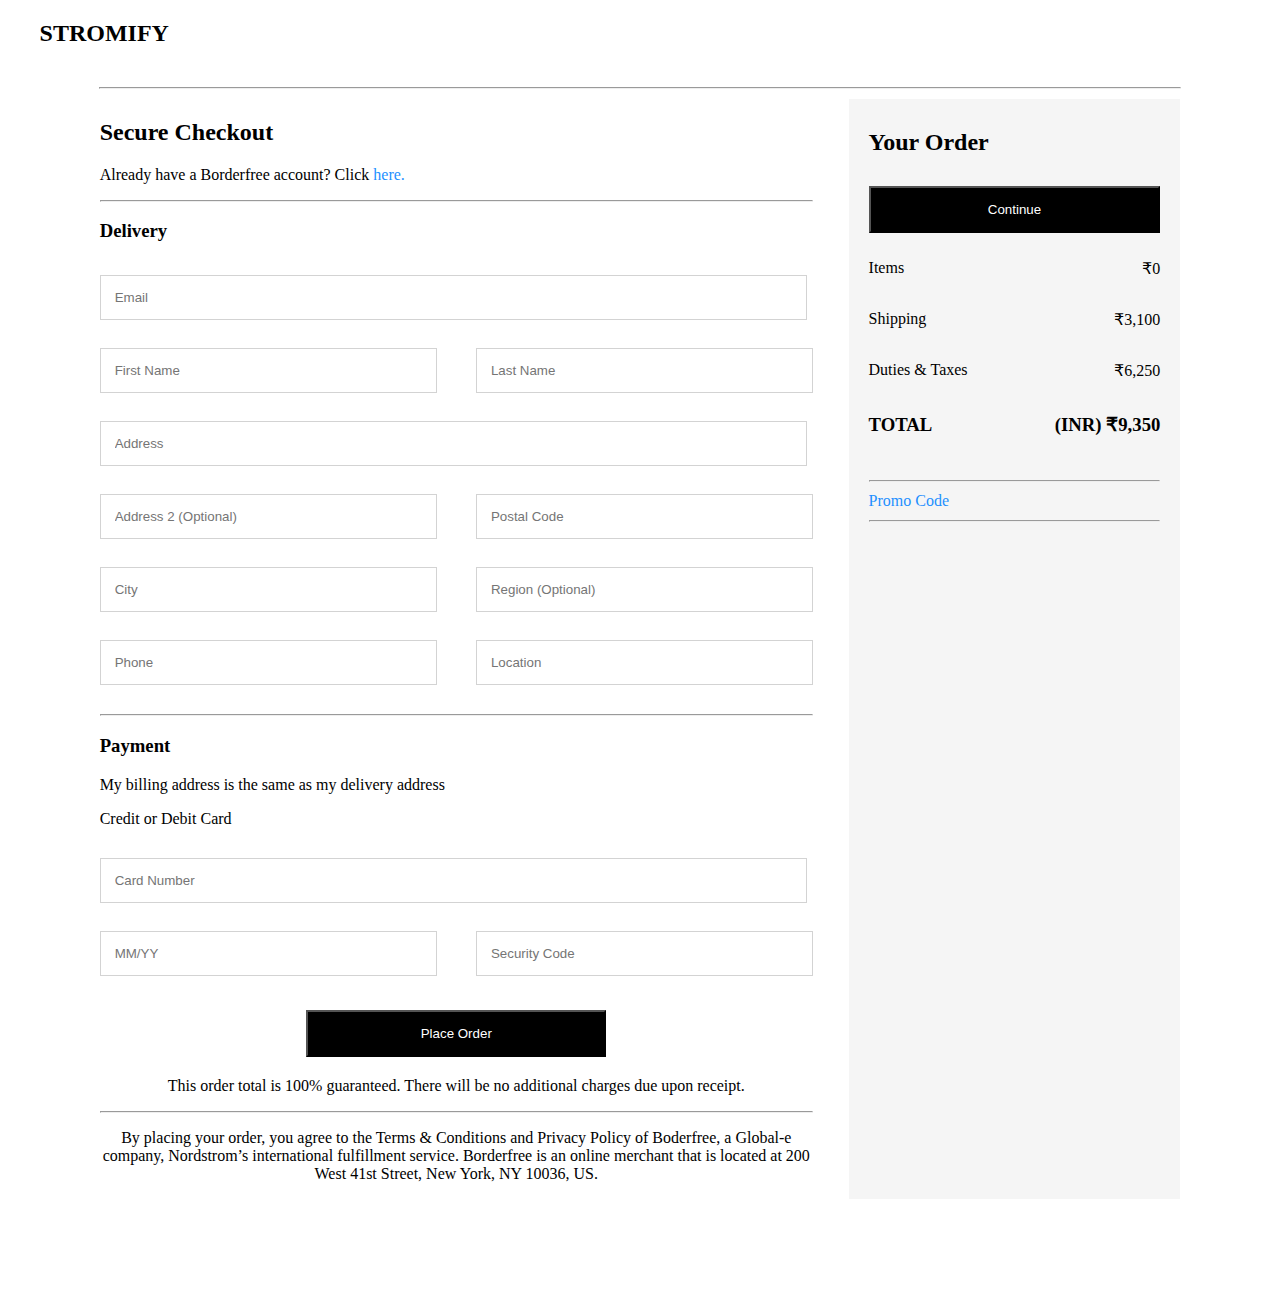
<file: checkout.html>
<!DOCTYPE html>
<html lang="en">
<head>
    <meta charset="UTF-8">
    <meta http-equiv="X-UA-Compatible" content="IE=edge">
    <meta name="viewport" content="width=device-width, initial-scale=1.0">
    <title>Stromify Online & In Store: Shoes, Jewelry, Clothing, Makeup, Dresses</title>
    <style>
        #container {
            width: 95%;
            margin: auto;
        }
        #checkout-container {
            width: 90%;
            margin: auto;
            margin-bottom: 100px;
            display: flex;
            justify-content: space-between;
        }
        #checkout-container-left {
            width: 66%;
        }
        #checkout-container-right {
            width: 27%;
            background-color: whitesmoke;
            padding: 10px 20px;
        }
        #checkout-container-right > button {
            width: 100%;
            color: white;
            padding: 14px;
            margin-top: 10px;
            margin-bottom: 10px;
            background-color: black;
        }
        #totalPrice > div {
            display: flex;
            justify-content: space-between;
        }
        #promoCode {
            color: dodgerblue;
            margin: 10px 0px;
        }
        .hrTop {
            margin-top: 25px;
        }
        #hr-top {
            width: 90%;
            margin: auto;
            margin-top: 40px;
            margin-bottom: 10px;
        }
        .product {
            display: flex;
            justify-content: space-between;
            margin-top: 20px;
            margin-bottom: 30px;
            line-height: 0.4;
        }
        .product > img {
            width: 30%;
            object-fit: contain;
        }
        .product > div {
            width: 60%;
        }
        .product-name {
            margin-bottom: 20px;
            line-height: 1.2;
        }
        .blue {
            color: dodgerblue;
        }
        #checkout-container-left > hr {
            margin: 15px 0px;
        }
        #checkout-container-left > h2 + P {
            margin-top: 15px;
        }
        #checkout-container-left > div {
            display: flex;
            justify-content: space-between;
        }
        #checkout-container-left > div > input {
            width: 45%;
        }
        #checkout-container-left input {
            border: 1px solid lightgrey;
            padding: 14px 0px 14px 14px;
            width: 97%;
            margin: 14px 0px;
        }
        #checkout-container-left > #hr1 {
            margin: 10px 0px;
        }
        #place-order {
            display: block;
            margin: 20px auto;
            color: white;
            background-color: black;
            padding: 14px 0px;
            width: 300px;
            cursor: pointer;
        }
        .p-center {
            text-align: center;
        }
    </style>
</head>
<body>
    <div id="container">
        <h2>STROMIFY</h2>

        <hr id="hr-top">
        <div id="checkout-container">
            <div id="checkout-container-left">
                <h2>Secure Checkout</h2>
                <p>Already have a Borderfree account? Click <span class="blue"> here.</span></p>
                <hr id="hr1">

                <h3>Delivery</h3>
                <input type="emain" id="email" placeholder="Email">
                <div>
                    <input type="text" id="fname" placeholder="First Name">
                    <input type="text" id="lname" placeholder="Last Name">
                </div>
                <input type="text" id="address" placeholder="Address">
                <div>
                    <input type="text" id="address2" placeholder="Address 2 (Optional)">
                    <input type="text" id="postal-code" placeholder="Postal Code">
                </div>
                <div>
                    <input type="text" id="city" placeholder="City">
                    <input type="text" id="region" placeholder="Region (Optional)">
                </div>
                <div>
                    <input type="number" id="phone" placeholder="Phone">
                    <input type="text" id="location" placeholder="Location">
                </div>
                <hr>

                <h3>Payment</h3>
                <p>My billing address is the same as my delivery address</p>
                <p>Credit or Debit Card</p>
                <input type="text" id="card-number" placeholder="Card Number">
                <div>
                    <input type="text" id="mmyy" placeholder="MM/YY">
                    <input type="text" id="security-code" placeholder="Security Code">
                </div>
                <button id="place-order">Place Order</button>
                <p class="p-center">This order total is 100% guaranteed. There will be no additional charges due upon receipt.</p>
                <hr>
                <p class="p-center">By placing your order, you agree to the Terms & Conditions and Privacy Policy of Boderfree, a Global-e company, Nordstrom’s international fulfillment service. Borderfree is an online merchant that is located at 200 West 41st Street, New York, NY 10036, US.</p>
            </div>
            <div id="checkout-container-right">
                <h2>Your Order</h2>

                <button>Continue</button>
                <div id="totalPrice">
                    <div>
                        <p>Items</p>
                        <p id="totalPrice-price">₹6,250</p>
                    </div>
                    <div>
                        <p>Shipping</p>
                        <p>₹3,100</p>
                    </div>
                    <div>
                        <p>Duties & Taxes</p>
                        <p>₹6,250</p>
                    </div>
                    <div>
                        <h3>TOTAL</h3>
                        <h3 id="totalPrice-total">(INR) ₹13,285</h3>
                    </div>
                </div>

                <hr class="hrTop">
                <p id="promoCode">Promo Code</p>
                <hr>

                <div id="product-container"></div>
            </div>
        </div>

        <script>
            var productContainer = document.getElementById("product-container");
            var placeOrder = document.getElementById("place-order");

            var totalPricePrice = document.getElementById("totalPrice-price");
            var totalPriceTotal = document.getElementById("totalPrice-total");

            
            placeOrder.addEventListener("click", () => {
                location.href = "./order-placed.html"
            });
            
            var checkOutProductsArr = JSON.parse(localStorage.getItem("checkOutProductsArr"));
            if (checkOutProductsArr == null) {
                checkOutProductsArr = [];
            }

            var price1 = 0;

            checkOutProductsArr.forEach((element, index) => {
                var card = document.createElement("div");
                card.setAttribute("class", "product");

                var img = document.createElement("img");
                img.setAttribute("src", element.image);

                var name = document.createElement("p");
                name.setAttribute("class", "product-name");
                var nameBold = document.createElement("b");
                nameBold.innerText = element.name;
                name.append(nameBold);
                
                var color = document.createElement("p");
                color.innerText = "Color: " + element.color;

                var size = document.createElement("p");
                size.innerText = "Size: " + element.size;

                var quantity = document.createElement("p");
                quantity.innerText = "Qty: " + element.quantity;

                var price = document.createElement("p");
                var priceBold = document.createElement("b");
                priceBold.innerText = element.price.replace("INR ", "₹");
                price.append(priceBold);
                price1 += Number(element.price.replace("INR ", "").replace("INR: ", "").replace(",", "")) * element.quantity;

                var div1 = document.createElement("div");
                div1.append(name, color, size, quantity, price);

                card.append(img, div1);
                productContainer.append(card);
                console.log(card);
            });


            if (checkOutProductsArr != null) {
                totalPricePrice.innerText = "₹" + price1.toLocaleString();
                var total = price1 + 3100 + 6250;
                totalPriceTotal.innerText = "(INR) ₹" + total.toLocaleString();
            }
        </script>
    </div>
</body>
</html>
</file>
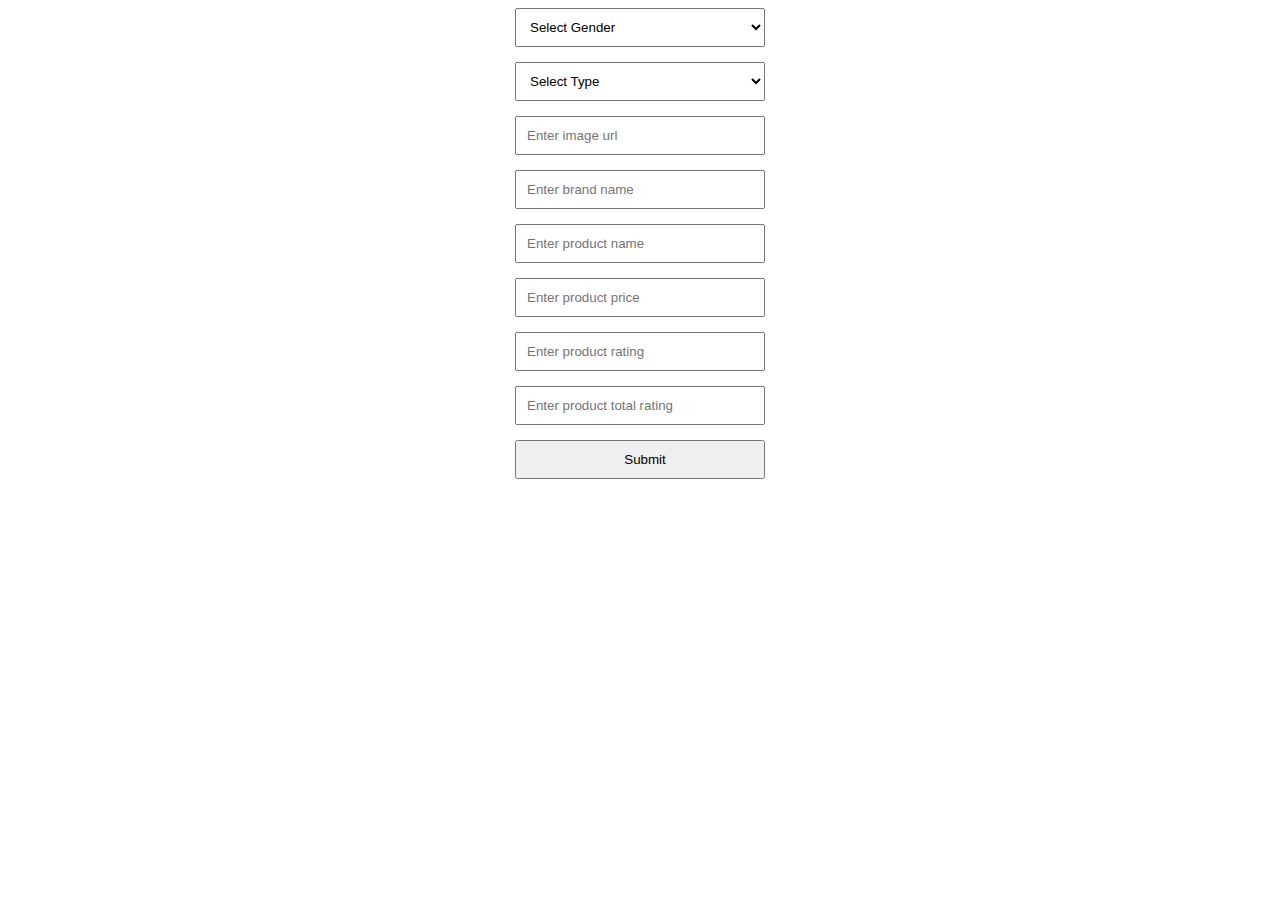
<file: create-products.html>
<!DOCTYPE html>
<html lang="en">
<head>
    <meta charset="UTF-8">
    <meta http-equiv="X-UA-Compatible" content="IE=edge">
    <meta name="viewport" content="width=device-width, initial-scale=1.0">
    <title>Create Products</title>
    <style>
        form {
            width: 250px;
            margin: auto;
        }
        form > select, form > input[type="submit"] {
            width: 100%;
        }
        form > input {
            width: 236px;
        }
        form > select, form > input {
            padding: 10px 0px 10px 10px;
            margin-bottom: 15px;
        }
    </style>
</head>
<body>
    <form>
        <select id="gender">
            <option value="">Select Gender</option>
            <option value="Male">Male</option>
            <option value="Women">Women</option>
            <option value="Kids">Kids</option>
        </select>

        <select id="type">
            <option value="">Select Type</option>
            <option value="Shirts">Shirts</option>
            <option value="Pants">Pants</option>
            <option value="Tops">Tops</option>
            <option value="Dresses">Dresses</option>
            <option value="Shoes">Shoes</option>
            <option value="Jackets">Jackets</option>
            <option value="Sweaters">Sweaters</option>
            <option value="Handbags">Handbags</option>
            <option value="Jewelry">Jewelry</option>
        </select>

        <input id="image" type="text" placeholder="Enter image url">
        <input id="brand" type="text" placeholder="Enter brand name">
        <input id="name" type="text" placeholder="Enter product name">
        <input id="price" type="text" placeholder="Enter product price">
        <input id="rating" type="number" placeholder="Enter product rating">
        <input id="totalRating" type="number" placeholder="Enter product total rating">

        <input type="submit" value="Submit">
    </form>

    <script>
        var form = document.querySelector("form");

        var productsArr = JSON.parse(localStorage.getItem("productsArr"));
        if (productsArr == null) {
            productsArr = [];
        }
        
        form.addEventListener("submit", (e) => {
            e.preventDefault();

            var product = {
                gender: form.gender.value,
                type: form.type.value,
                image: form.image.value,
                brand: form.brand.value,
                name: form.name.value,
                price: form.price.value,
                rating: form.rating.value,
                totalRating: form.totalRating.value,
            } 

            productsArr.push(product);
            localStorage.setItem("productsArr", JSON.stringify(productsArr));
            console.log(productsArr);
        });
    </script>
</body>
</html>
</file>
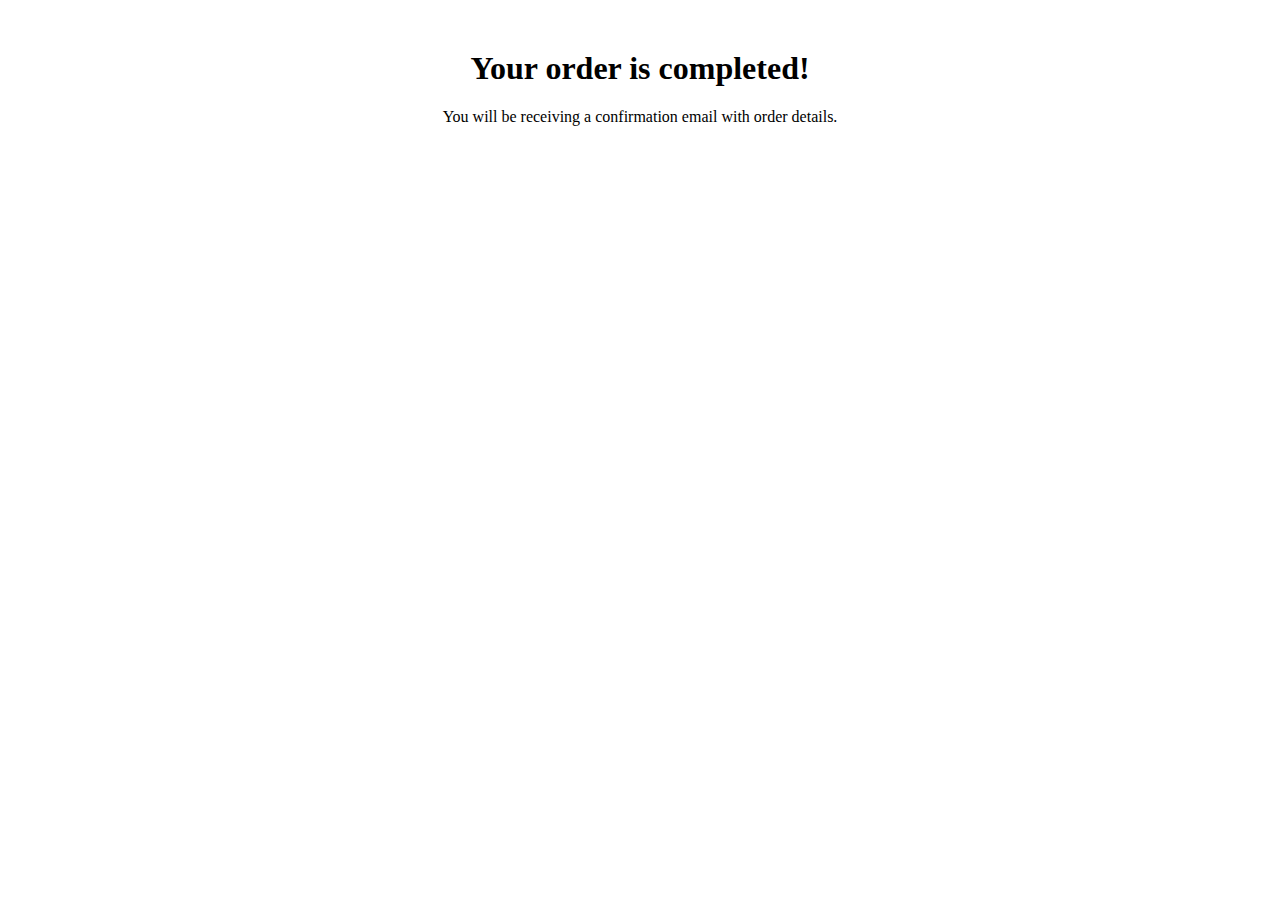
<file: order-placed.html>
<!DOCTYPE html>
<html lang="en">
<head>
    <meta charset="UTF-8">
    <meta http-equiv="X-UA-Compatible" content="IE=edge">
    <meta name="viewport" content="width=device-width, initial-scale=1.0">
    <title>Stromify Online & In Store: Shoes, Jewelry, Clothing, Makeup, Dresses</title>
    <style>
        #container {
            margin-top: 50px;
            text-align: center;
        }
    </style>
</head>
<body>
    <div id="container">
        <h1>Your order is completed!</h1>
        <p>You will be receiving a confirmation email with order details.</p>
    </div>

    <script>
        setTimeout(() => {
            localStorage.removeItem("checkOutProductsArr");
            localStorage.removeItem("cartProductsArr");
            location.href = "./index.html";
        }, 2000);
    </script>
</body>
</html>
</file>
